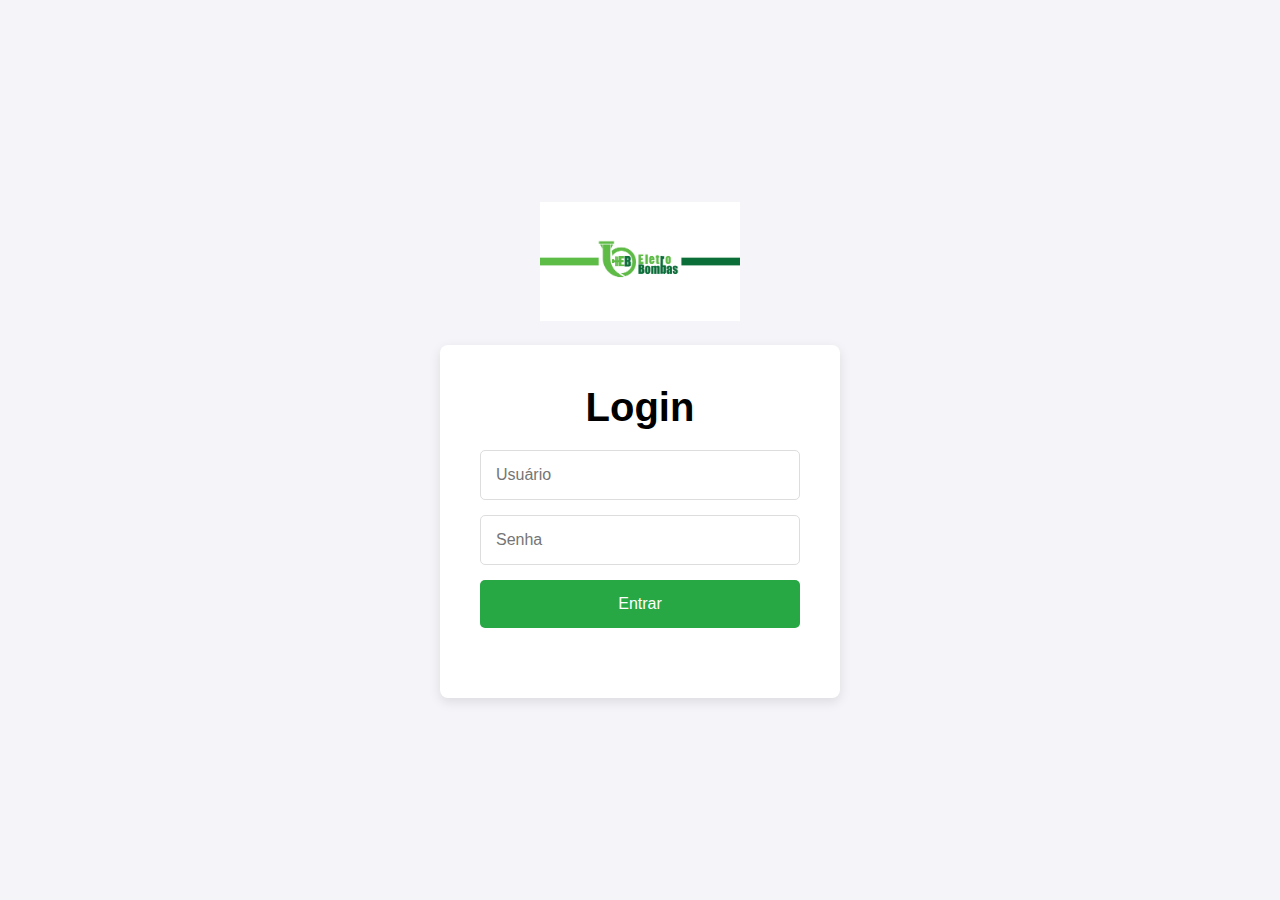
<file: html/index.html>
<!DOCTYPE html>
<html lang="pt-BR">
<head>
    <meta charset="UTF-8">
    <meta name="viewport" content="width=device-width, initial-scale=1.0">
    <title>Login - Inventário </title>
    <link rel="stylesheet" href="../css/login_style.css">
</head>
<body>
    <div class="logo">
        <img src="../imagens/logo.jpg" alt="Logo" class="logo-image">
    </div>
    <div class="container">
        <h1>Login</h1>
        <form id="loginForm">
            <input type="text" id="username" placeholder="Usuário" required>
            <input type="password" id="password" placeholder="Senha" required>
            <button type="submit">Entrar</button>
        </form>
        <p id="errorMessage" class="error-message"></p>
    </div>
    <script src="../js/login.js"></script>
</body>
</html>
</file>
<file: css/login_style.css>
/* Estilos Globais */
* {
    margin: 0;
    padding: 0;
    box-sizing: border-box;
    font-family: Arial, sans-serif;
}

body {
    background-color: #f4f4f9;
    color: #333;
    display: flex;
    flex-direction: column; /* Organiza logo e formulário em uma coluna */
    justify-content: center; /* Centraliza verticalmente */
    align-items: center;  /* Centraliza horizontalmente */
    height: 100vh; /* Full screen height */
    padding: 0 20px; /* Adiciona padding nas laterais */
    font-size: 16px;
}

/* Logo */
.logo {
    margin-bottom: 20px;  /* Espaçamento entre logo e o formulário */
}

.logo-image {
    width: 200px;
    height: auto;
}

/* Container Principal */
.container {
    background-color: #fff;
    border-radius: 8px;
    box-shadow: 0 4px 12px rgba(0, 0, 0, 0.1);
    width: 100%;
    max-width: 400px; /* Largura do formulário */
    padding: 40px;
    text-align: center;
}

/* Títulos */
h1 {
    font-size: 2.5rem;
    margin-bottom: 20px;
    color: black;
}

/* Formulário */
form {
    display: grid;
    gap: 15px;
    margin-bottom: 30px;
}

input, textarea, button {
    padding: 15px;
    font-size: 1rem;
    border-radius: 5px;
    border: 1px solid #ddd;
    width: 100%;
}

input[type="file"] {
    font-size: 1rem;
    padding: 10px;
}

textarea {
    resize: vertical;
    min-height: 100px;
}

button {
    background-color: #28a745; /* Cor de fundo verde */
    color: white;
    border: none;
    cursor: pointer;
    transition: background-color 0.3s ease;
}

button:hover {
    background-color: #218838; /* Cor de fundo verde mais escuro quando hover */
}

/* Responsividade */
@media (max-width: 768px) {
    .container {
        padding: 20px;
    }

    h1 {
        font-size: 2rem;
    }

    form {
        gap: 10px;
    }

    input, textarea, button {
        padding: 12px;
    }
}

@media (max-width: 480px) {
    h1 {
        font-size: 1.8rem;
    }

    form {
        gap: 8px;
    }

    input, textarea, button {
        font-size: 0.9rem;
        padding: 10px;
    }
}
</file>
